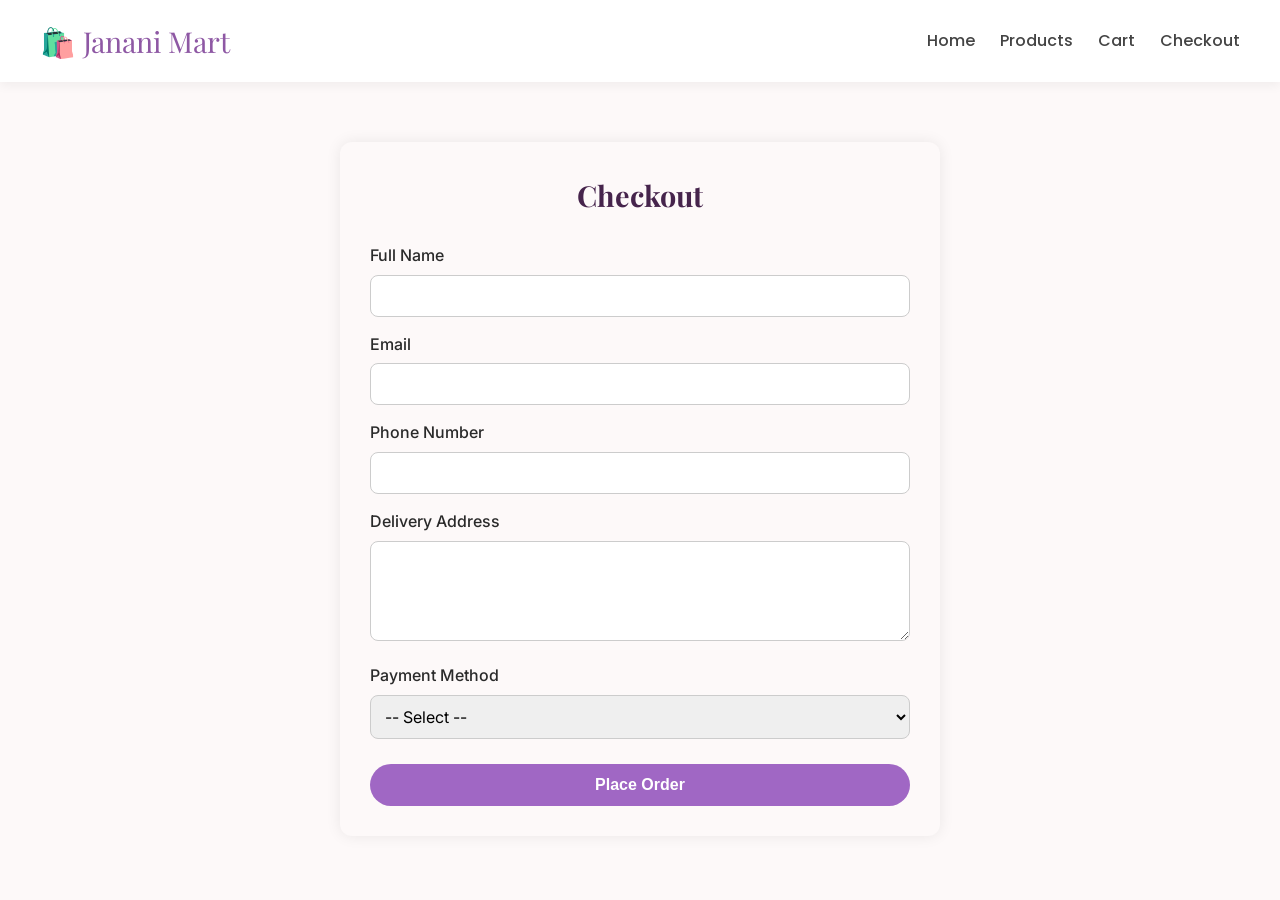
<file: checkout.html>
<!DOCTYPE html>
<html lang="en">
<head>
  <meta charset="UTF-8" />
  <meta name="viewport" content="width=device-width, initial-scale=1.0"/>
  <title>Checkout | Janani Mart</title>
  <link rel="stylesheet" href="style.css" />
  <link href="https://fonts.googleapis.com/css2?family=Inter&family=Playfair+Display&family=Poppins&display=swap" rel="stylesheet">
  <style>
    .checkout {
      max-width: 600px;
      margin: 60px auto;
      background: #fdf9f9;
      padding: 30px;
      border-radius: 12px;
      box-shadow: 0 0 15px rgba(0,0,0,0.08);
    }
    .checkout h2 {
      font-family: 'Playfair Display', serif;
      font-size: 1.8rem;
      margin-bottom: 25px;
      text-align: center;
      color: #46244c;
    }
    .checkout label {
      display: block;
      margin-top: 15px;
      font-weight: 500;
    }
    .checkout input,
    .checkout textarea,
    .checkout select {
      width: 100%;
      padding: 10px;
      margin-top: 6px;
      border: 1px solid #ccc;
      border-radius: 8px;
      font-size: 1rem;
      font-family: 'Inter', sans-serif;
    }
    .checkout textarea {
      height: 100px;
    }
    .checkout .btn {
      margin-top: 25px;
      background: #a067c4;
      color: white;
      border: none;
      padding: 12px 20px;
      border-radius: 30px;
      cursor: pointer;
      width: 100%;
      font-size: 1rem;
    }
    .checkout .btn:hover {
      background: #8f55b0;
    }
  </style>
</head>
<body>
  <header class="header">
    <div class="logo">🛍️ Janani Mart</div>
    <nav class="nav">
      <a href="index.html">Home</a>
      <a href="products.html">Products</a>
      <a href="cart.html">Cart</a>
      <a href="checkout.html">Checkout</a>
    </nav>
  </header>

  <section class="checkout" data-aos="fade-right">
    <h2>Checkout</h2>
    <form id="checkoutForm">
      <label for="name">Full Name</label>
      <input type="text" id="name" required>

      <label for="email">Email</label>
      <input type="email" id="email" required>

      <label for="phone">Phone Number</label>
      <input type="tel" id="phone" required>

      <label for="address">Delivery Address</label>
      <textarea id="address" required></textarea>

      <label for="payment">Payment Method</label>
      <select id="payment" required>
        <option value="">-- Select --</option>
        <option value="cod">Cash on Delivery</option>
        <option value="upi">UPI</option>
        <option value="card">Credit/Debit Card</option>
      </select>

      <button type="submit" class="btn">Place Order</button>
    </form>
  </section>

  <script>
    const form = document.getElementById('checkoutForm');
    form.addEventListener('submit', function (e) {
      e.preventDefault();
      alert("✅ Order placed successfully! We'll contact you soon.");
      form.reset();
    });
  </script>
</body>
</html>
</file>
<file: style.css>
/* ===== GLOBAL ===== */
* {
  margin: 0;
  padding: 0;
  box-sizing: border-box;
}
body {
  font-family: 'Inter', sans-serif;
  background: #fdf9f9;
  color: #2a2a2a;
  line-height: 1.6;
}
img {
  width: 100%;
  display: block;
  border-radius: 10px;
}

/* ===== HEADER ===== */
.header {
  display: flex;
  justify-content: space-between;
  align-items: center;
  padding: 18px 40px;
  background-color: #fff;
  box-shadow: 0 4px 10px rgba(0, 0, 0, 0.05);
}
.logo {
  font-family: 'Playfair Display', serif;
  font-size: 1.8rem;
  color: #8e58a4;
}
.nav {
  display: flex;
  gap: 25px;
}
.nav a {
  font-family: 'Poppins', sans-serif;
  font-weight: 500;
  color: #444;
  text-decoration: none;
}
.nav a:hover {
  color: #b98bcf;
}

/* ===== HERO ===== */
.hero {
  background: linear-gradient(to right, #f6edf7, #fdf9f9);
  padding: 100px 20px;
  text-align: center;
}
.hero-content h1 {
  font-family: 'Playfair Display', serif;
  font-size: 2.8rem;
  color: #46244c;
}
.hero-content p {
  font-size: 1.1rem;
  margin: 15px 0 25px;
  color: #555;

.animated-text {
  font-size: 1.1rem;
  margin: 15px 0 25px;
  color: #8f55b0;
  height: 30px;
  font-weight: 500;
}

}
.btn {
  background: #b98bcf;
  color: white;
  padding: 12px 28px;
  border-radius: 30px;
  font-weight: 600;
  border: none;
  cursor: pointer;
}
.btn:hover {
  background: #8f65a3;
}

/* ===== PRODUCTS ===== */
.products {
  padding: 60px 20px;
  background-color: #fafafa;
  text-align: center;
}
.section-title {
  font-family: 'Playfair Display', serif;
  font-size: 2.2rem;
  margin-bottom: 40px;
  color: #46244c;
}
.product-grid {
  display: grid;
  grid-template-columns: repeat(auto-fit, minmax(250px, 1fr));
  gap: 30px;
  max-width: 1200px;
  margin: auto;
}
.card {
  background-color: #fff;
  padding: 20px;
  border-radius: 16px;
  box-shadow: 0 8px 20px rgba(0, 0, 0, 0.05);
  transition: transform 0.2s ease;
}
.card:hover {
  transform: translateY(-5px);
}
.card h3 {
  margin: 15px 0 10px;
  font-family: 'Poppins', sans-serif;
}
.desc {
  font-size: 0.95rem;
  color: #666;
  margin-bottom: 10px;
}
.price {
  font-weight: bold;
  color: #b98bcf;
  margin-bottom: 12px;
  display: inline-block;
}

/* ===== CONTACT ===== */
.contact {
  padding: 60px 20px;
  background: #f0f0f0;
  text-align: center;
}
.contact h2 {
  font-family: 'Playfair Display', serif;
  font-size: 2rem;
  margin-bottom: 25px;
}
.contact-form {
  max-width: 500px;
  margin: auto;
  display: flex;
  flex-direction: column;
  gap: 15px;
}
.contact-form input,
.contact-form textarea {
  padding: 12px 15px;
  border-radius: 8px;
  border: 1px solid #ccc;
  font-size: 1rem;
}

/* ===== FOOTER ===== */
.footer {
  background: #222;
  color: #fff;
  text-align: center;
  padding: 20px;
  font-size: 0.9rem;
  margin-top: 60px;
}

/* ===== RESPONSIVE ===== */
@media (max-width: 768px) {
  .header {
    flex-direction: column;
    gap: 10px;
    padding: 15px;
  }
  .nav {
    flex-wrap: wrap;
    justify-content: center;
    gap: 15px;
  }
}

/* ===== CART ===== */
/* ===== ENHANCED PRODUCT CARDS ===== */

.card {
  background: #fff;
  border-radius: 12px;
  box-shadow: 0 8px 20px rgba(0, 0, 0, 0.05);
  padding: 16px;
  text-align: center;
  transition: transform 0.3s ease, box-shadow 0.3s ease;
  cursor: pointer;
  position: relative;
}
.card:hover {
  transform: scale(1.03);
  box-shadow: 0 12px 25px rgba(0, 0, 0, 0.1);
}
.card img {
  height: 300px; /* INCREASE HEIGHT for tall images */
  width: 100%;
  object-fit: contain; /* Fix: don't crop your tall images */
  border-radius: 10px;
}

.card h3 {
  font-size: 1.05rem;
  margin: 10px 0 5px;
}
.card .desc {
  font-size: 0.9rem;
  color: #666;
  margin-bottom: 8px;
}
.card .price {
  font-weight: bold;
  font-size: 1rem;
  color: #8f65a3;
  margin-bottom: 8px;
}

/* ===== CATEGORY SECTION FIX ===== */
.categories {
  padding: 50px 20px;
  background-color: #f7f5fb;
  text-align: center;
}
.categories h2 {
  font-family: 'Playfair Display', serif;
  font-size: 2rem;
  color: #46244c;
  margin-bottom: 20px;
}
.category {
  margin: 25px 0;
}
.category h3 {
  font-size: 1.2rem;
  margin-bottom: 10px;
  color: #6a3a88;
  font-family: 'Poppins', sans-serif;
}
.subcategories {
  display: flex;
  justify-content: center;
  gap: 15px;
  flex-wrap: wrap;
}
.subcategories button {
  padding: 8px 18px;
  border-radius: 30px;
  border: none;
  background: #e5d0f4;
  color: #46244c;
  font-size: 0.95rem;
  font-weight: 500;
  cursor: pointer;
  transition: all 0.3s ease;
}
.subcategories button:hover {
  background: #cba7e9;
  color: white;
}


/* ===== CLEAN CART PAGE STYLING ===== */
.cart-page {
  max-width: 800px;
  margin: 50px auto;
  padding: 20px;
  background: #fefefe;
  border-radius: 10px;
  box-shadow: 0 0 12px rgba(0,0,0,0.05);
}
.cart-page h2 {
  font-family: 'Playfair Display', serif;
  font-size: 1.8rem;
  margin-bottom: 25px;
  color: #46244c;
  text-align: center;
}
.cart-item {
  display: flex;
  justify-content: space-between;
  align-items: center;
  background: #fff;
  padding: 14px 20px;
  margin-bottom: 15px;
  border-radius: 10px;
  font-family: 'Poppins', sans-serif;
  font-size: 0.95rem;
  box-shadow: 0 3px 8px rgba(0,0,0,0.05);
}
.remove-btn {
  background: #c44b4b;
  color: white;
  border: none;
  padding: 6px 12px;
  border-radius: 5px;
  cursor: pointer;
}
.cart-total {
  text-align: right;
  font-weight: bold;
  font-size: 1.2rem;
  margin-top: 20px;
  color: #7a49a5;
}
.btn-back {
  margin-top: 25px;
  display: inline-block;
  background: #8f65a3;
  color: white;
  padding: 10px 20px;
  border-radius: 30px;
  text-decoration: none;
}
.empty-cart {
  text-align: center;
  font-size: 1.2rem;
  color: #888;
  margin-top: 100px;
}
</file>
